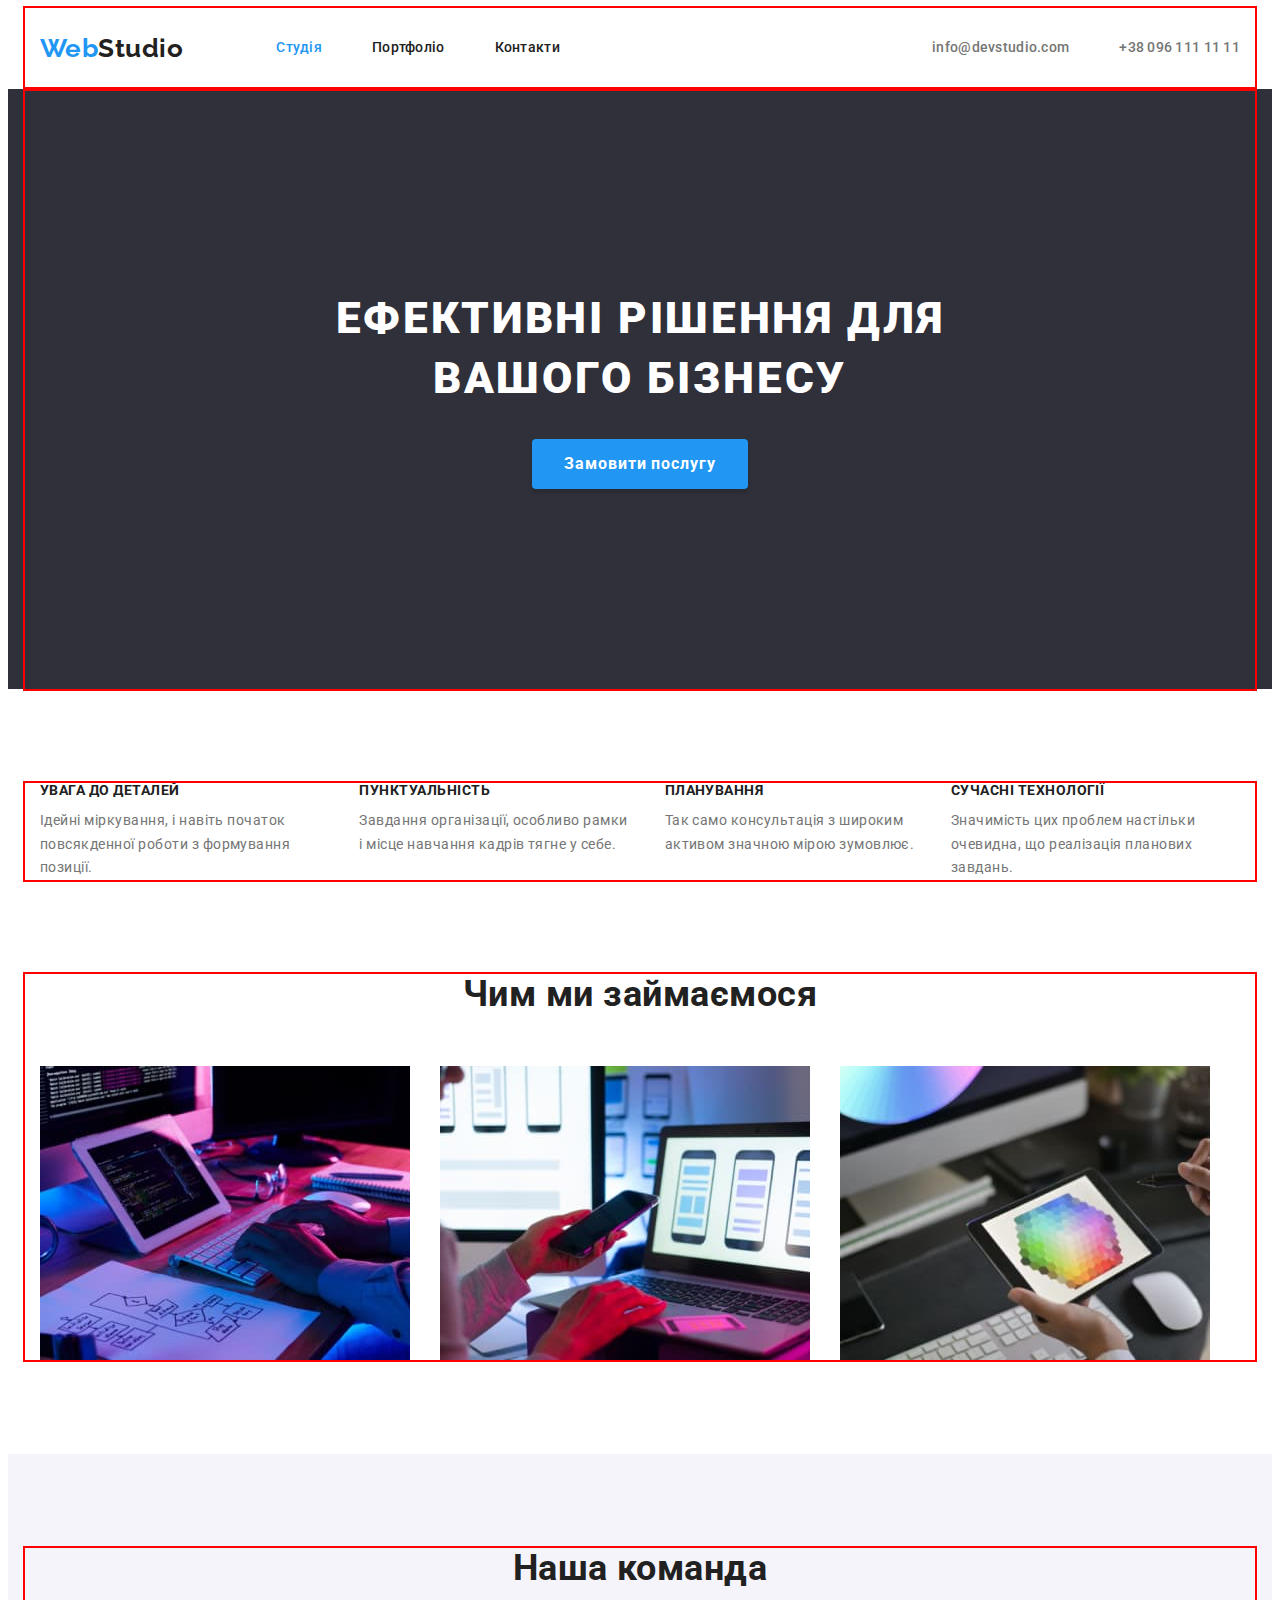
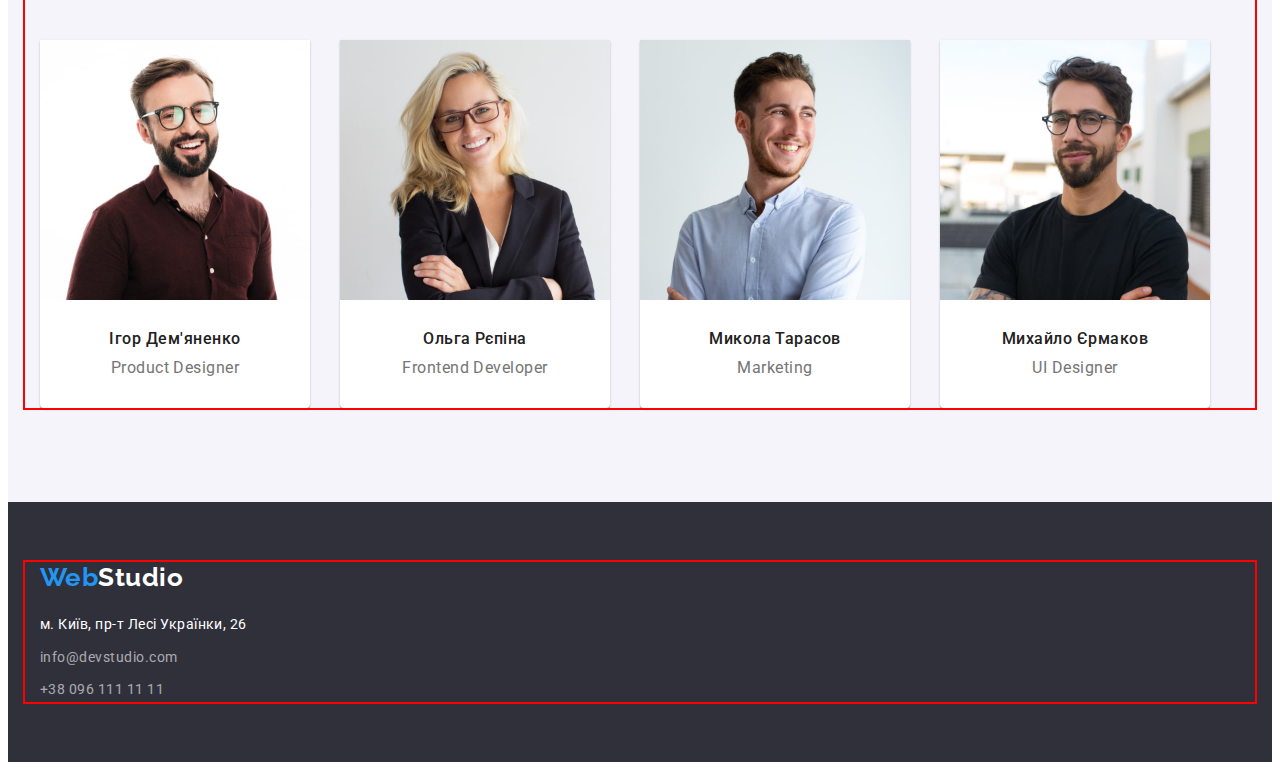
<file: index.html>
<!DOCTYPE html>
<html lang="uk">
  <head>
    <meta charset="UTF-8" />
    <meta http-equiv="X-UA-Compatible" content="IE=edge" />
    <meta name="viewport" content="width=device-width, initial-scale=1.0" />
    <title>Веб студія</title>
    <link rel="preconnect" href="https://fonts.googleapis.com" />
    <link rel="preconnect" href="https://fonts.gstatic.com" crossorigin />
    <link
      href="https://fonts.googleapis.com/css2?family=Raleway:wght@700&family=Roboto:wght@400;500;700;900&display=swap"
      rel="stylesheet"
    />
    <link
      rel="stylesheet"
      href="https://cdnjs.cloudflare.com/ajax/libs/modern-normalize/1.1.0/modern-normalize.min.css"
      integrity="sha512-wpPYUAdjBVSE4KJnH1VR1HeZfpl1ub8YT/NKx4PuQ5NmX2tKuGu6U/JRp5y+Y8XG2tV+wKQpNHVUX03MfMFn9Q=="
      crossorigin="anonymous"
      referrerpolicy="no-referrer"
    />
    <link rel="stylesheet" href="css/styles.css" />
  </head>

  <body>
    <header>
      <!-- Navigation -->

      <div class="container header-container">
        <nav class="header-navigation">
          <a href="" class="logo-header" lang="en"
            >Web<span class="logo-part-header">Studio</span>
          </a>

          <ul class="navigation-list list">
            <li class="navigation-item">
              <a href="index.html" class="navigation-link current">Студія</a>
            </li>
            <li class="navigation-item">
              <a href="./portfolio.html" class="navigation-link">Портфоліо</a>
            </li>
            <li class="navigation-item">
              <a href="" class="navigation-link">Контакти</a>
            </li>
          </ul>
        </nav>

        <!-- Contacts -->

        <ul class="contacts-list list">
          <li class="contacts-item">
            <a href="mailto:info@devstudio.com" class="contacts-link"
              >info@devstudio.com</a
            >
          </li>
          <li class="contacts-item">
            <a href="tel:+380961111111" class="contacts-link"
              >+38 096 111 11 11</a
            >
          </li>
        </ul>
      </div>
    </header>

    <main>
      <!-- Hero -->

      <section class="hero">
        <div class="container hero-container">
          <h1 class="hero-title">Ефективні рішення для вашого бізнесу</h1>
          <button class="hero-btn" type="button">Замовити послугу</button>
        </div>
      </section>

      <section class="section">
        <!-- Advantages -->
        <div class="container advantages-container">
          <h2 class="section-title visually-hidden">Наші переваги</h2>
          <ul class="advantages list">
            <li class="advantages-item">
              <h3 class="advantages-title">УВАГА ДО ДЕТАЛЕЙ</h3>
              <p class="advantages-text">
                Ідейні міркування, і навіть початок повсякденної роботи з
                формування позиції.
              </p>
            </li>
            <li class="advantages-item">
              <h3 class="advantages-title">ПУНКТУАЛЬНІСТЬ</h3>
              <p class="advantages-text">
                Завдання організації, особливо рамки і місце навчання кадрів
                тягне у себе.
              </p>
            </li>
            <li class="advantages-item">
              <h3 class="advantages-title">ПЛАНУВАННЯ</h3>
              <p class="advantages-text">
                Так само консультація з широким активом значною мірою зумовлює.
              </p>
            </li>
            <li class="advantages-item">
              <h3 class="advantages-title">СУЧАСНІ ТЕХНОЛОГІЇ</h3>
              <p class="advantages-text">
                Значимість цих проблем настільки очевидна, що реалізація
                планових завдань.
              </p>
            </li>
          </ul>
        </div>
      </section>

      <section class="section options">
        <!-- Options -->
        <div class="container">
          <h2 class="section-title">Чим ми займаємося</h2>
          <ul class="list options-list">
            <li class="option-item">
              <img
                src="./images/section2/box-1.jpg"
                alt="Верстка"
                width="370"
              />
            </li>
            <li class="option-item">
              <img
                src="./images/section2/box-2.jpg"
                alt="Створення мобільної версії"
                width="370"
              />
            </li>
            <li class="option-item">
              <img src="./images/section2/box-3.jpg" alt="Дезайн" width="370" />
            </li>
          </ul>
        </div>
      </section>

      <section class="section team">
        <!-- Our team -->
        <div class="container team-container">
          <h2 class="section-title">Наша команда</h2>
          <ul class="team-list list">
            <li class="team-item">
              <img
                src="./images/team/photo-1.jpg"
                alt="фото-команди"
                width="270"
              />
              <div class="team-text">
                <h3 class="team-name">Ігор Дем'яненко</h3>
                <p class="team-info" lang="en">Product Designer</p>
              </div>
            </li>
            <li class="team-item">
              <img
                src="./images/team/photo-2.jpg"
                alt="фото-команди"
                width="270"
              />
              <div class="team-text">
                <h3 class="team-name">Ольга Рєпіна</h3>
                <p class="team-info" lang="en">Frontend Developer</p>
              </div>
            </li>
            <li class="team-item">
              <img
                src="./images/team/photo-3.jpg"
                alt="фото-команди"
                width="270"
              />
              <div class="team-text">
                <h3 class="team-name">Микола Тарасов</h3>
                <p class="team-info" lang="en">Marketing</p>
              </div>
            </li>
            <li class="team-item">
              <img
                src="./images/team/photo-4.jpg"
                alt="фото-команди"
                width="270"
              />
              <div class="team-text">
                <h3 class="team-name">Михайло Єрмаков</h3>
                <p class="team-info" lang="en">UI Designer</p>
              </div>
            </li>
          </ul>
        </div>
      </section>
    </main>

    <footer class="footer">
      <!-- Footer -->
      <div class="container">
        <a href="" class="logo-footer" lang="en"
          >Web<span class="logo-part-footer">Studio</span>
        </a>
        <address class="footer-contacts">
          <ul class="list">
            <li class="footer-items">
              <a
                href="https://goo.gl/maps/8egPKAxAPvHbS7W99"
                target="_blank"
                rel="noreferrer noopener"
                class="footer-address"
                >м. Київ, пр-т Лесі Українки, 26
              </a>
            </li>
            <li class="footer-items">
              <a href="mailto:info@devstudio.com" class="footer-mail"
                >info@devstudio.com</a
              >
            </li>
            <li class="footer-items">
              <a href="tel:+380961111111" class="footer-tel"
                >+38 096 111 11 11</a
              >
            </li>
          </ul>
        </address>
      </div>
    </footer>
  </body>
</html>
</file>
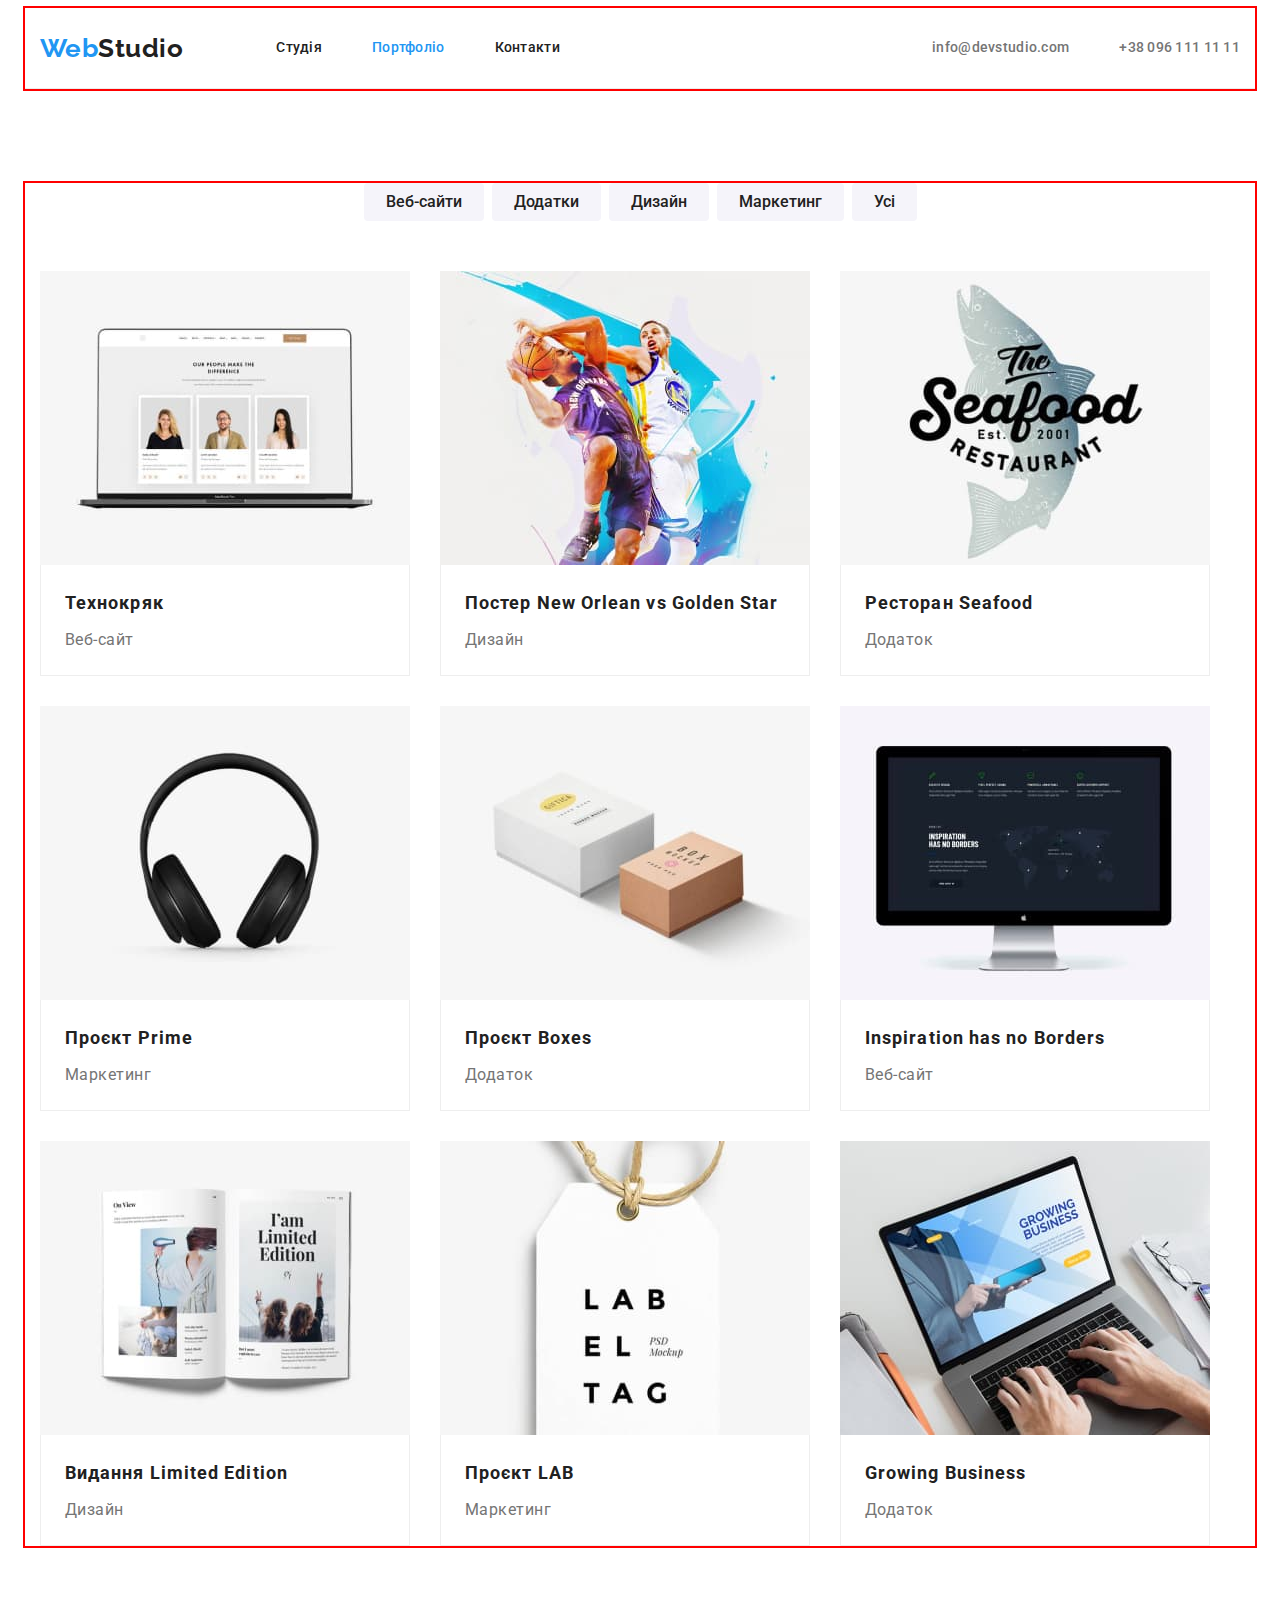
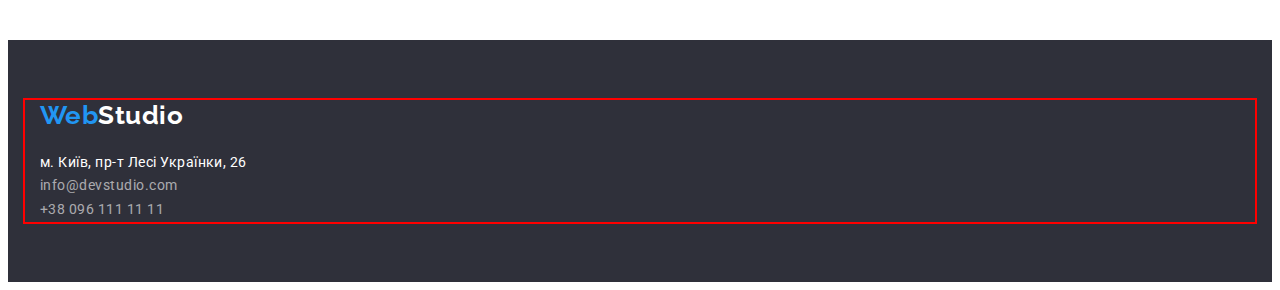
<file: portfolio.html>
<!DOCTYPE html>
<html lang="uk">
  <head>
    <meta charset="UTF-8" />
    <meta http-equiv="X-UA-Compatible" content="IE=edge" />
    <meta name="viewport" content="width=device-width, initial-scale=1.0" />
    <title>Веб студія</title>
    <link rel="preconnect" href="https://fonts.googleapis.com" />
    <link rel="preconnect" href="https://fonts.gstatic.com" crossorigin />
    <link
      href="https://fonts.googleapis.com/css2?family=Raleway:wght@700&family=Roboto:wght@400;500;700;900&display=swap"
      rel="stylesheet"
    />
    <link
      rel="stylesheet"
      href="https://cdnjs.cloudflare.com/ajax/libs/modern-normalize/1.1.0/modern-normalize.min.css"
      integrity="sha512-wpPYUAdjBVSE4KJnH1VR1HeZfpl1ub8YT/NKx4PuQ5NmX2tKuGu6U/JRp5y+Y8XG2tV+wKQpNHVUX03MfMFn9Q=="
      crossorigin="anonymous"
      referrerpolicy="no-referrer"
    />
    <link rel="stylesheet" href="css/styles.css" />
  </head>

  <body>
    <header>
      <!-- Navigation -->

      <div class="container header-container">
        <nav class="header-navigation">
          <a href="" class="logo-header" lang="en"
            >Web<span class="logo-part-header">Studio</span>
          </a>

          <ul class="navigation-list list">
            <li class="navigation-item">
              <a href="index.html" class="navigation-link">Студія</a>
            </li>
            <li class="navigation-item">
              <a href="./portfolio.html" class="navigation-link current"
                >Портфоліо</a
              >
            </li>
            <li class="navigation-item">
              <a href="" class="navigation-link">Контакти</a>
            </li>
          </ul>
        </nav>

        <!-- Contacts -->

        <ul class="contacts-list list">
          <li class="contacts-item">
            <a href="mailto:info@devstudio.com" class="contacts-link"
              >info@devstudio.com</a
            >
          </li>
          <li class="contacts-item">
            <a href="tel:+380961111111" class="contacts-link"
              >+38 096 111 11 11</a
            >
          </li>
        </ul>
      </div>
    </header>

    <main>
      <!--------- Filter -->
      <section class="section">
        <div class="container ">
        <h1 class="visually-hidden">Портфоліо</h1>
        <ul class="list filters-list">
          <li>
            <button class="portfolio-btn" type="button">Веб-сайти</button>
          </li>
          <li>
            <button class="portfolio-btn" type="button">Додатки</button>
          </li>
          <li>
            <button class="portfolio-btn" type="button">Дизайн</button>
          </li>
          <li>
            <button class="portfolio-btn" type="button">Маркетинг</button>
          </li>
          <li><button class="portfolio-btn" type="button">Усі</button></li>
        </ul>

        <!------------------ Cards -->

        <ul class="list cards-list">
          <li class="cards-link">
            <a class="portfolio-link" href=""
              ><img
                src="./images/portfolio/img1.jpg"
                alt="технокряк"
                width="370"
              />
              <div class="cards-text">
                <h2 class="portfolio-title">Технокряк</h2>
                <p class="portfolio-text">Веб-сайт</p>
              </div>
            </a>
          </li>
          <li class="cards-link">
            <a class="portfolio-link" href=""
              ><img
                src="./images/portfolio/img2.jpg"
                alt="Постер"
                width="370"
              />
              <div class="cards-text">
                <h2 class="portfolio-title">
                  Постер <span lang="en">New Orlean vs Golden Star</span>
                </h2>
                <p class="portfolio-text">Дизайн</p>
              </div>
            </a>
          </li>
          <li class="cards-link">
            <a class="portfolio-link" href=""
              ><img
                src="./images/portfolio/img3.jpg"
                alt="Ресторан Сіфоод"
                width="370"
              />
              <div class="cards-text">
                <h2 class="portfolio-title">
                  Ресторан <span lang="en">Seafood</span>
                </h2>
                <p class="portfolio-text">Додаток</p>
              </div>
            </a>
          </li>
          <li class="cards-link">
            <a class="portfolio-link" href=""
              ><img
                src="./images/portfolio/img4.jpg"
                alt="Проєкт Прайм"
                width="370"
              />
              <div class="cards-text">
                <h2 class="portfolio-title">
                  Проєкт <span lang="en">Prime</span>
                </h2>
                <p class="portfolio-text">Маркетинг</p>
              </div>
            </a>
          </li>
          <li class="cards-link">
            <a class="portfolio-link" href=""
              ><img
                src="./images/portfolio/img5.jpg"
                alt="Проєкт Боксес"
                width="370"
              />
              <div class="cards-text">
                <h2 class="portfolio-title">
                  Проєкт <span lang="en">Boxes</span>
                </h2>
                <p class="portfolio-text">Додаток</p>
              </div>
            </a>
          </li>
          <li class="cards-link">
            <a class="portfolio-link" href=""
              ><img
                src="./images/portfolio/img6.jpg"
                alt="Інспірейшн хез ноу бодерс"
                width="370"
              />
              <div class="cards-text">
                <h2 class="portfolio-title">
                  <span lang="en">Inspiration has no Borders</span>
                </h2>
                <p class="portfolio-text">Веб-сайт</p>
              </div>
            </a>
          </li>
          <li class="cards-link">
            <a class="portfolio-link" href=""
              ><img
                src="./images/portfolio/img7.jpg"
                alt="Видання Лімітед Едішн"
                width="370"
              />
              <div class="cards-text">
                <h2 class="portfolio-title">
                  Видання <span lang="en">Limited Edition</span>
                </h2>
                <p class="portfolio-text">Дизайн</p>
              </div>
            </a>
          </li>
          <li class="cards-link">
            <a class="portfolio-link" href=""
              ><img
                src="./images/portfolio/img8.jpg"
                alt="Проєкт ЛЕБ"
                width="370"
              />
              <div class="cards-text">
                <h2 class="portfolio-title">
                  Проєкт <span lang="en">LAB</span>
                </h2>
                <p class="portfolio-text">Маркетинг</p>
              </div>
            </a>
          </li>
          <li class="cards-link">
            <a class="portfolio-link" href=""
              ><img
                src="./images/portfolio/img9.jpg"
                alt="Гроувінг бізнес"
                width="370"
              />
              <div class="cards-text">
                <h2 class="portfolio-title">
                  <span lang="en">Growing Business</span>
                </h2>
                <p class="portfolio-text">Додаток</p>
              </div>
      </section>

            </a>
          </li>
        </ul>
      </div>
    </main>

    <footer class="footer">
      <!-- Footer -->
      <div class="container footer-container">
        <a href="" class="logo-footer" lang="en"
          >Web<span class="logo-part-footer">Studio</span>
        </a>
        <address class="footer-contacts">
          <ul class="list">
            <li>
              <a
                href="https://goo.gl/maps/8egPKAxAPvHbS7W99"
                target="_blank"
                rel="noreferrer noopener"
                class="footer-address"
                >м. Київ, пр-т Лесі Українки, 26
              </a>
            </li>
            <li>
              <a href="mailto:info@devstudio.com" class="footer-mail"
                >info@devstudio.com</a
              >
            </li>
            <li>
              <a href="tel:+380961111111" class="footer-tel"
                >+38 096 111 11 11</a
              >
            </li>
          </ul>
        </address>
      </div>
    </footer>
  </body>
</html>
</file>
<file: css/styles.css>
:root {
  --main-title-color: #212121;
  --second-title-color: #ffffff;
  --accent-color: #2196f3;
  --text-color: #757575;
}

p,
h1,
h2,
h3,
h4,
h5,
h6 {
  margin: 0;
}

ul,
ol {
  margin: 0;
  padding-left: 0;
  list-style: none;
}

button {
  cursor: pointer;
}

address {
  font-style: normal;
}

a {
  color: currentColor;
  text-decoration: none;
}

img {
  display: block;
  max-width: 100%;
  height: auto;
}

body {
  background-color: var(--second-title-color);
  color: var(--main-title-color);
  font-family: Roboto, sans-serif;
  letter-spacing: 0.03em;
}

.list {
  list-style: none;
}

.visually-hidden {
  position: absolute;
  white-space: nowrap;
  width: 1px;
  height: 1px;
  overflow: hidden;
  border: 0;
  padding: 0;
  clip: rect(0 0 0 0);
  clip-path: inset(50%);
  margin: -1px;
}

.container {
  margin: 0 auto;
  width: 1200px;
  padding-left: 15px;
  padding-right: 15px;
  outline: 2px solid red;
}

/*-------------------- Navigation  Contacts*/

.header-container,
.header-navigation {
  display: flex;
  align-items: center;
}

.header-container {
  border-bottom: 1px solid #ececec;
}

.logo-header {
  margin-right: 93px;
  color: var(--accent-color);
  font-family: Raleway, sans-serif;
  font-weight: 700;
  font-size: 26px;
  line-height: 1.19;
}

.logo-part-header {
  color: var(--main-title-color);
}

.navigation-list,
.contacts-list {
  display: flex;
  gap: 50px;

  font-weight: 500;
  font-size: 14px;
  line-height: 1.14;
  letter-spacing: 0.02em;
}

.navigation-item,
.contacts-item {
  padding-top: 32px;
  padding-bottom: 32px;
}

.navigation-link,
.contacts-link {
  color: var(--main-title-color);
}

.navigation-link.current {
  color: var(--accent-color);
}

.navigation-list :hover,
.navigation-list :focus {
  color: var(--accent-color);
}

.contacts-list {
  margin-left: auto;
}

.contacts-list :hover,
.contacts-list :focus {
  color: var(--accent-color);
}

.contacts-link {
  color: var(--text-color);
}

/* ------------------------Hero */

.hero {
  background-color: #2f303a;
}

.hero-container {
  padding-top: 200px;
  padding-bottom: 200px;
  /* padding-left: 252px;
  padding-right: 252px; */
  text-align: center;
}

.hero-title {
  margin-left: auto;
  margin-right: auto;
  margin-bottom: 30px;
  max-width: 696px;

  color: var(--second-title-color);
  font-weight: 900;
  font-size: 44px;
  line-height: 1.36;
  letter-spacing: 0.06em;
  text-transform: uppercase;
}

.hero-btn {
  padding: 10px 32px;
  min-width: 216px;
  height: 50px;
  box-shadow: 0px 4px 4px rgba(0, 0, 0, 0.15);
  border: transparent;
  border-radius: 4px;

  color: var(--second-title-color);
  background-color: var(--accent-color);
  font-family: "Roboto";
  font-style: normal;
  font-weight: 700;
  font-size: 16px;
  line-height: 1.87;
  align-items: center;
  letter-spacing: 0.06em;
}

.hero-btn:hover,
.hero-btn:focus {
  color: var(--main-title-color);
}

.section {
  /* background-color: #2f303a; */
  padding-top: 94px;
  padding-bottom: 94px;
}

.section-title {
  color: var(--main-title-color);
  font-weight: 700;
  font-size: 36px;
  line-height: 1.16;
  text-align: center;
  margin-bottom: 50px;
}

/* --------------------Advantages */

.advantages-container {
  /* padding-top: 94px;
  padding-bottom: 94px; */
}
.advantages {
  display: flex;
  gap: 30px;
}

.advantages-item {
  width: calc((100%-90px) / 4);
}

.advantages-title {
  color: var(--main-title-color);
  font-weight: 700;
  font-size: 14px;
  line-height: 1.14;
  text-transform: uppercase;
  margin-bottom: 10px;
}
.advantages-text {
  color: var(--text-color);
  font-weight: 400;
  font-size: 14px;
  line-height: 1.71;
}

/* Options */
/* .options {
  padding-bottom: 94px;
} */
.options {
  padding-top: 0;
}

.options-list {
  display: flex;
  flex-wrap: wrap;
  gap: 30px;
}

.option-item {
}

/* -----------------------Our team */

.team {
  background-color: #f5f4fa;
}

.team-container {
  /* padding-top: 94px;
  padding-bottom: 94px; */
}

.team-list {
  display: flex;
  gap: 30px;

  font-size: 16px;
  line-height: 1.18;
  text-align: center;
}

.team-item {
  width: calc((100%-90px) / 4);
  background: #ffffff;
  box-shadow: 0px 1px 3px rgba(0, 0, 0, 0.12), 0px 1px 1px rgba(0, 0, 0, 0.14),
    0px 2px 1px rgba(0, 0, 0, 0.2);
  border: transparent;
  border-radius: 0px 0px 4px 4px;
}

.team-text {
  padding-top: 30px;
  padding-bottom: 30px;
}

.team-name {
  color: var(--main-title-color);
  font-weight: 500;
  font-size: 16px;
  line-height: 1.18;
  letter-spacing: 0.03em;
}
.team-info {
  margin-top: 10px;
  font-size: 16px;
  line-height: 1.18;
  letter-spacing: 0.03em;
  color: var(--text-color);
  font-weight: 400;
}

/* --------------------Footer */

.footer {
  background-color: #2f303a;
}

.footer {
  padding-top: 60px;
  padding-bottom: 60px;
}

.logo-footer {
  display: block;
  margin-bottom: 20px;

  color: var(--accent-color);
  font-family: Raleway, sans-serif;
  font-weight: 700;
  font-size: 26px;
  line-height: 1.19;
}

.logo-part-footer {
  color: var(--second-title-color);
}

.footer-contacts {
  font-style: normal;
  font-weight: 400;
  font-size: 14px;
  line-height: 1.71;
}

.footer-address {
  display: block;

  color: var(--second-title-color);
}

.footer-items:not(:last-child) {
  margin-bottom: 9px;
}

.footer-mail,
.footer-tel {
  display: block;

  color: rgba(255, 255, 255, 0.6);
}

.footer-contacts :hover,
.footer-contacts :focus {
  color: var(--accent-color);
}

/* ------------------PORTFOLIO */

/* --------------------Filter */

.filters-list {
  display: flex;
  gap: 8px;
  justify-content: center;
  text-align: center;
  margin-bottom: 50px;
}

.portfolio-btn {
  display: block;
  padding: 6px 22px;
  border: transparent;
  border-radius: 4px;

  font-family: "Roboto";
  font-style: normal;
  font-weight: 500;
  font-size: 16px;
  line-height: 1.62;
  text-align: center;
  color: var(--main-title-color);
  background-color: #f5f4fa;

  cursor: pointer;
}

.portfolio-btn:hover,
.portfolio-btn:focus {
  color: var(--second-title-color);
  background-color: var(--accent-color);
}

.portfolio-link:hover,
.portfolio-link:focus {
  color: var(--accent-color);
}

/* -------------------Cards */

.cards-list {
  display: flex;
  flex-wrap: wrap;
  gap: 30px;
}

.card-link {
  width: calc((100%-60px) / 3);
}

.cards-text {
  padding: 20px 24px;
  background: #ffffff;
  border-right: 1px solid #eeeeee;
  border-bottom: 1px solid #eeeeee;
  border-left: 1px solid #eeeeee;
}

.portfolio-title {
  font-weight: 700;
  font-size: 18px;
  line-height: 2;
  letter-spacing: 0.06em;
  color: var(--main-title-color);
  margin-bottom: 4px;
}

.portfolio-text {
  font-weight: 400;
  font-size: 16px;
  line-height: 1.87;
  letter-spacing: 0.03em;
  color: var(--text-color);
}
</file>
